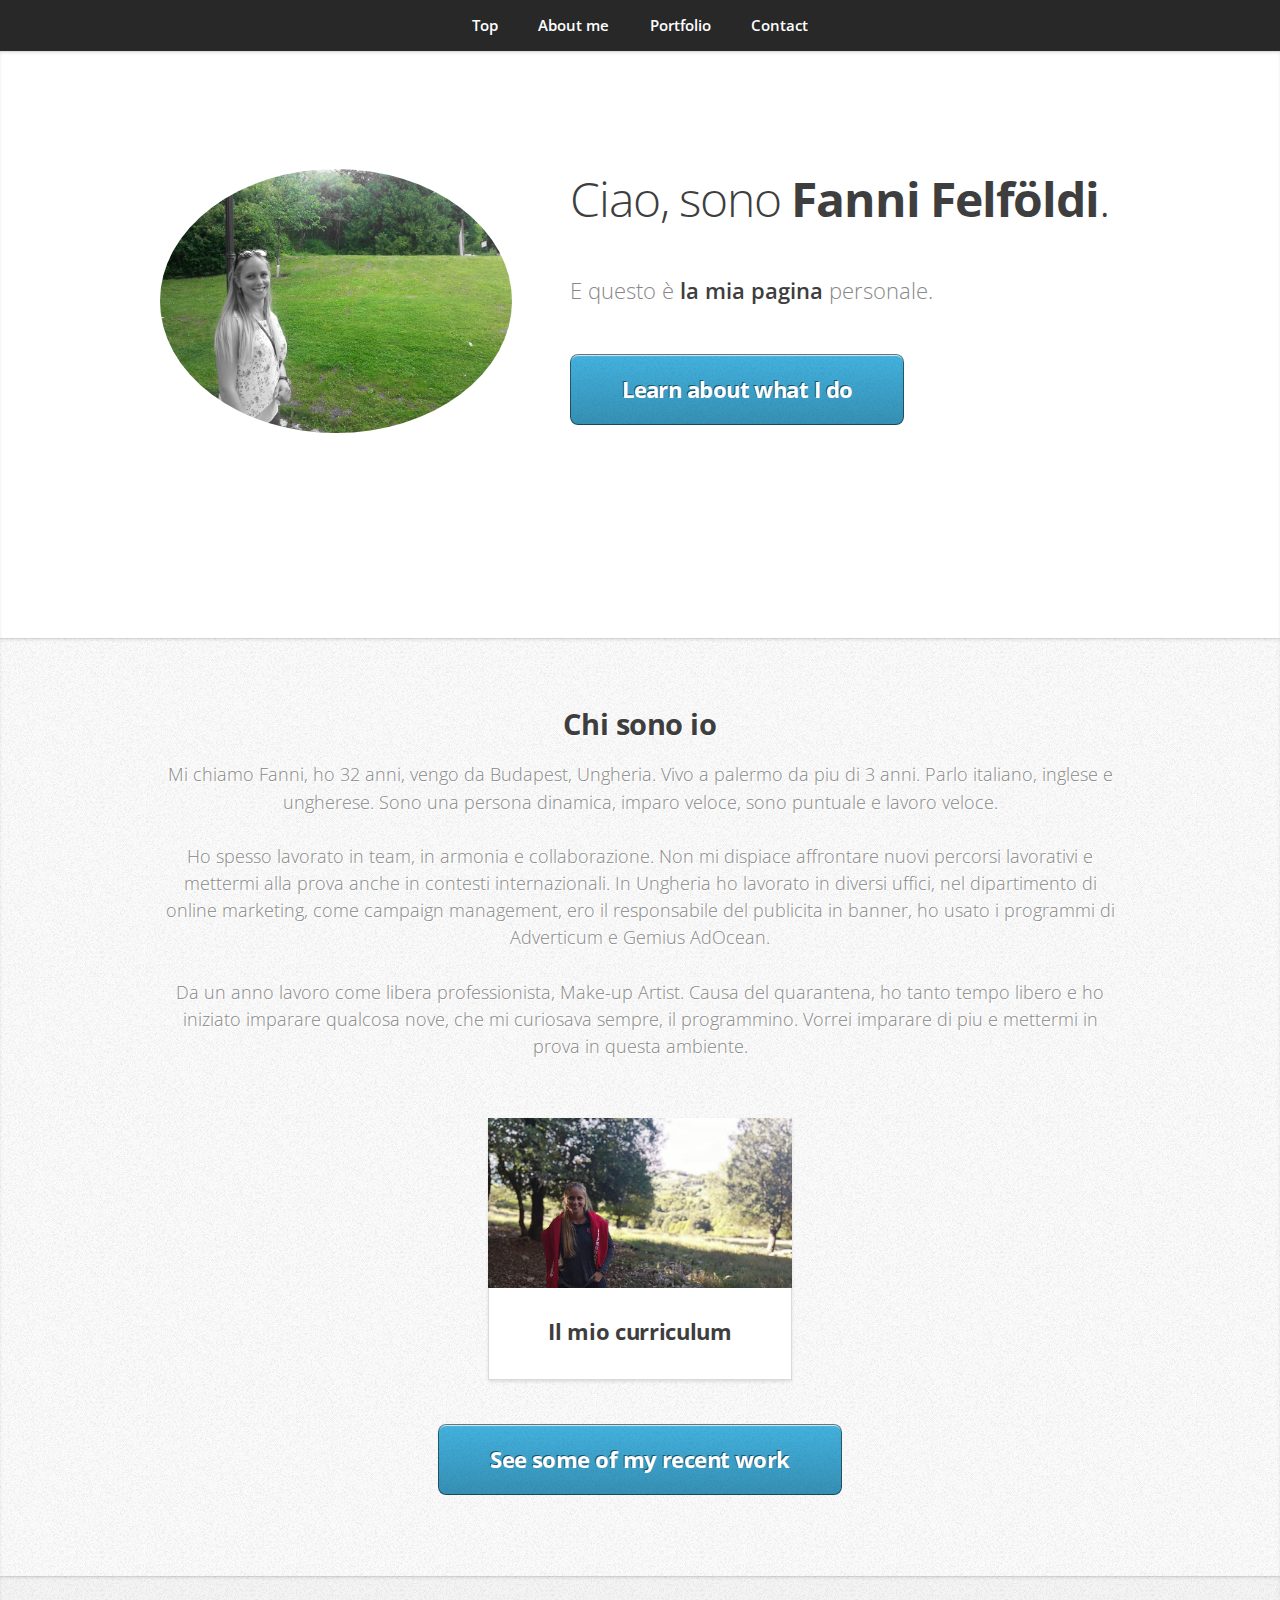
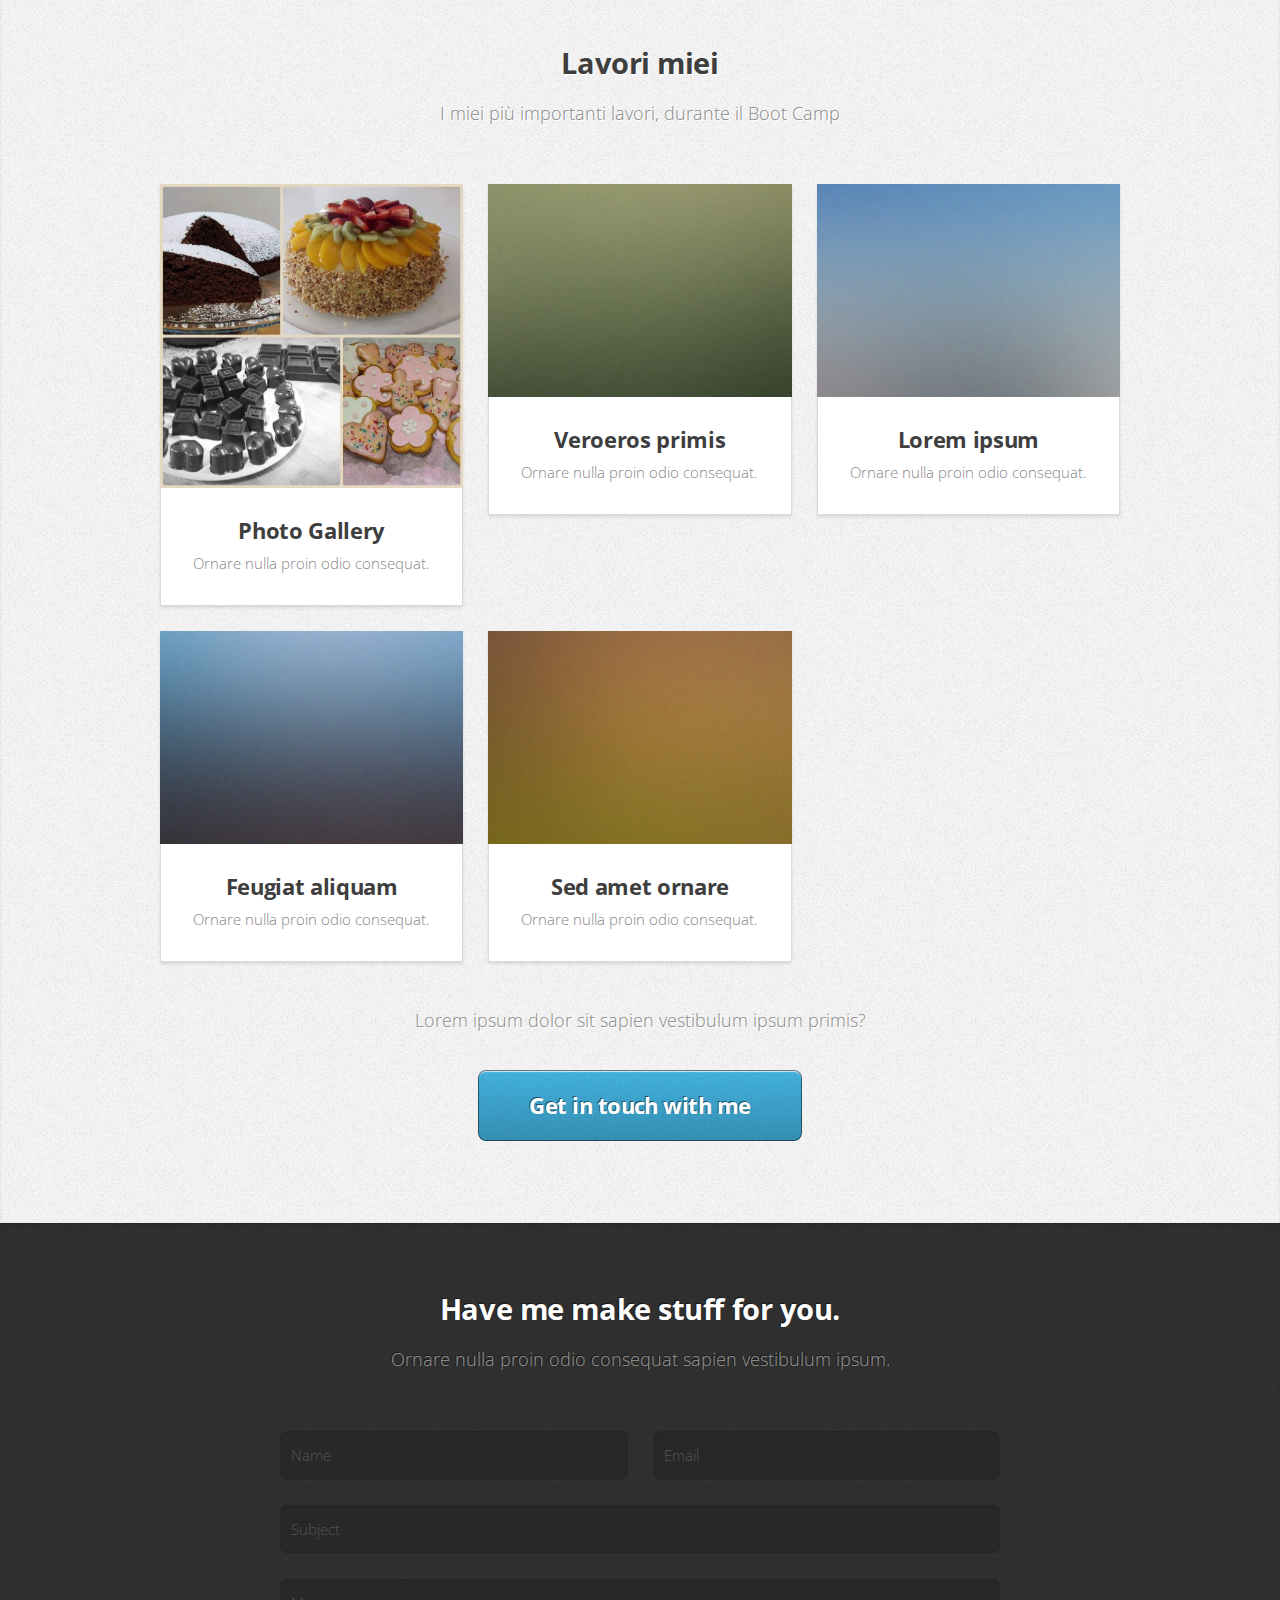
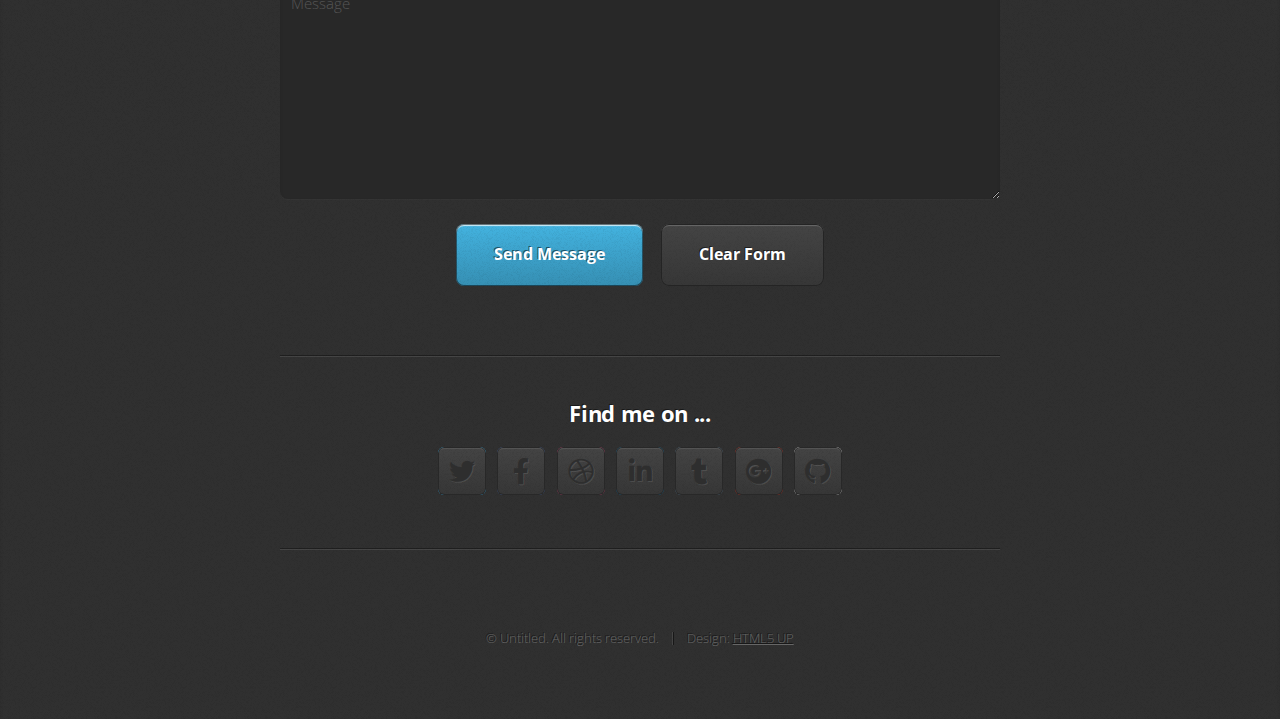
<file: index.html>
<!DOCTYPE HTML>
<!--
	Miniport by HTML5 UP
	html5up.net | @ajlkn
	Free for personal and commercial use under the CCA 3.0 license (html5up.net/license)
-->
<html>
	<head>
		<title>Fanni Felfoldi</title>
		<meta charset="utf-8" />
		<meta name="viewport" content="width=device-width, initial-scale=1, user-scalable=no" />
		<link rel="stylesheet" href="assets/css/main.css" />
	</head>
	<body class="is-preload">

		<!-- Nav -->
			<nav id="nav">
				<ul class="container">
					<li><a href="#top">Top</a></li>
					<li><a href="#work">About me</a></li>
					<li><a href="#portfolio">Portfolio</a></li>
					<li><a href="#contact">Contact</a></li>
				</ul>
			</nav>

		<!-- Home -->
			<article id="top" class="wrapper style1">
				<div class="container">
					<div class="row">
						<div class="col-4 col-5-large col-12-medium">
							<span class="image fit"><img src="images/me.jpg" alt="" /></span>
						</div>
						<div class="col-8 col-7-large col-12-medium">
							<header>
								<h1>Ciao, sono <strong>Fanni Felföldi</strong>.</h1>
							</header>
							<p>E questo è   <strong>la mia pagina</strong> personale.</p>
							<a href="#work" class="button large scrolly">Learn about what I do</a>
						</div>
					</div>
				</div>
			</article>

		<!-- Work -->
			<article id="work" class="wrapper style2">
				<div class="container">
					<header>
						<h2>Chi sono io</h2>
						<p>Mi chiamo Fanni, ho 32 anni, vengo da Budapest, Ungheria. Vivo a palermo da piu di 3 anni. Parlo italiano, inglese e ungherese.
							Sono una persona dinamica, imparo veloce, sono puntuale e lavoro veloce.
							
						</p>
						<br>
						<p>Ho spesso lavorato in team, in armonia e collaborazione. Non mi dispiace affrontare nuovi percorsi lavorativi e mettermi alla prova anche in contesti internazionali. 
							In Ungheria ho lavorato in diversi uffici, nel dipartimento di online marketing, come campaign management, ero il responsabile del publicita in banner, ho usato i programmi di Adverticum e Gemius AdOcean.
						</p>
						<br>
						<p>Da un anno lavoro come libera professionista, Make-up Artist. 
							Causa del quarantena, ho tanto tempo libero e ho iniziato imparare qualcosa nove, che mi curiosava sempre, il programmino. Vorrei imparare di piu e mettermi in prova in questa ambiente. 
						</p>
					</header>
					<div class="row aln-center">
						<div class="col-4 col-6-medium col-12-small">
							<article class="box style2">
								<a href="CV.html" class="image featured"><img src="images/profile.jpg" alt="" /></a>
								<h3><a href="CV.html">Il mio curriculum</a></h3>
							</article>
						</div>
						
					</div>
					<footer>
						
						<a href="#portfolio" class="button large scrolly">See some of my recent work</a>
					</footer>
				</div>
			</article>

		<!-- Portfolio -->
			<article id="portfolio" class="wrapper style3">
				<div class="container">
					<header>
						<h2>Lavori miei</h2>
						<p>I miei più importanti lavori, durante il Boot Camp</p>
					</header>
					<div class="row">
						<div class="col-4 col-6-medium col-12-small">
							<article class="box style2">
								<a href="gallery.html" class="image featured"><img src="images/photocollage.jpg" alt="" /></a>
								<h3><a href="gallery.html">Photo Gallery</a></h3>
								<p>Ornare nulla proin odio consequat.</p>
							</article>
						</div>
						<div class="col-4 col-6-medium col-12-small">
							<article class="box style2">
								<a href="#" class="image featured"><img src="images/pic02.jpg" alt="" /></a>
								<h3><a href="#">Veroeros primis</a></h3>
								<p>Ornare nulla proin odio consequat.</p>
							</article>
						</div>
						<div class="col-4 col-6-medium col-12-small">
							<article class="box style2">
								<a href="#" class="image featured"><img src="images/pic03.jpg" alt="" /></a>
								<h3><a href="#">Lorem ipsum</a></h3>
								<p>Ornare nulla proin odio consequat.</p>
							</article>
						</div>
						
						<div class="col-4 col-6-medium col-12-small">
							<article class="box style2">
								<a href="#" class="image featured"><img src="images/pic05.jpg" alt="" /></a>
								<h3><a href="#">Feugiat aliquam</a></h3>
								<p>Ornare nulla proin odio consequat.</p>
							</article>
						</div>
						<div class="col-4 col-6-medium col-12-small">
							<article class="box style2">
								<a href="#" class="image featured"><img src="images/pic06.jpg" alt="" /></a>
								<h3><a href="#">Sed amet ornare</a></h3>
								<p>Ornare nulla proin odio consequat.</p>
							</article>
						</div>
					</div>
					<footer>
						<p>Lorem ipsum dolor sit sapien vestibulum ipsum primis?</p>
						<a href="#contact" class="button large scrolly">Get in touch with me</a>
					</footer>
				</div>
			</article>

		<!-- Contact -->
			<article id="contact" class="wrapper style4">
				<div class="container medium">
					<header>
						<h2>Have me make stuff for you.</h2>
						<p>Ornare nulla proin odio consequat sapien vestibulum ipsum.</p>
					</header>
					<div class="row">
						<div class="col-12">
							<form method="post" action="#">
								<div class="row">
									<div class="col-6 col-12-small">
										<input type="text" name="name" id="name" placeholder="Name" />
									</div>
									<div class="col-6 col-12-small">
										<input type="text" name="email" id="email" placeholder="Email" />
									</div>
									<div class="col-12">
										<input type="text" name="subject" id="subject" placeholder="Subject" />
									</div>
									<div class="col-12">
										<textarea name="message" id="message" placeholder="Message"></textarea>
									</div>
									<div class="col-12">
										<ul class="actions">
											<li><input type="submit" value="Send Message" /></li>
											<li><input type="reset" value="Clear Form" class="alt" /></li>
										</ul>
									</div>
								</div>
							</form>
						</div>
						<div class="col-12">
							<hr />
							<h3>Find me on ...</h3>
							<ul class="social">
								<li><a href="#" class="icon brands fa-twitter"><span class="label">Twitter</span></a></li>
								<li><a href="#" class="icon brands fa-facebook-f"><span class="label">Facebook</span></a></li>
								<li><a href="#" class="icon brands fa-dribbble"><span class="label">Dribbble</span></a></li>
								<li><a href="#" class="icon brands fa-linkedin-in"><span class="label">LinkedIn</span></a></li>
								<li><a href="#" class="icon brands fa-tumblr"><span class="label">Tumblr</span></a></li>
								<li><a href="#" class="icon brands fa-google-plus"><span class="label">Google+</span></a></li>
								<li><a href="#" class="icon brands fa-github"><span class="label">Github</span></a></li>
								<!--
								<li><a href="#" class="icon solid fa-rss"><span>RSS</span></a></li>
								<li><a href="#" class="icon brands fa-instagram"><span>Instagram</span></a></li>
								<li><a href="#" class="icon brands fa-foursquare"><span>Foursquare</span></a></li>
								<li><a href="#" class="icon brands fa-skype"><span>Skype</span></a></li>
								<li><a href="#" class="icon brands fa-soundcloud"><span>Soundcloud</span></a></li>
								<li><a href="#" class="icon brands fa-youtube"><span>YouTube</span></a></li>
								<li><a href="#" class="icon brands fa-blogger"><span>Blogger</span></a></li>
								<li><a href="#" class="icon brands fa-flickr"><span>Flickr</span></a></li>
								<li><a href="#" class="icon brands fa-vimeo"><span>Vimeo</span></a></li>
								-->
							</ul>
							<hr />
						</div>
					</div>
					<footer>
						<ul id="copyright">
							<li>&copy; Untitled. All rights reserved.</li><li>Design: <a href="http://html5up.net">HTML5 UP</a></li>
						</ul>
					</footer>
				</div>
			</article>

		<!-- Scripts -->
			<script src="assets/js/jquery.min.js"></script>
			<script src="assets/js/jquery.scrolly.min.js"></script>
			<script src="assets/js/browser.min.js"></script>
			<script src="assets/js/breakpoints.min.js"></script>
			<script src="assets/js/util.js"></script>
			<script src="assets/js/main.js"></script>

	</body>
</html>
</file>
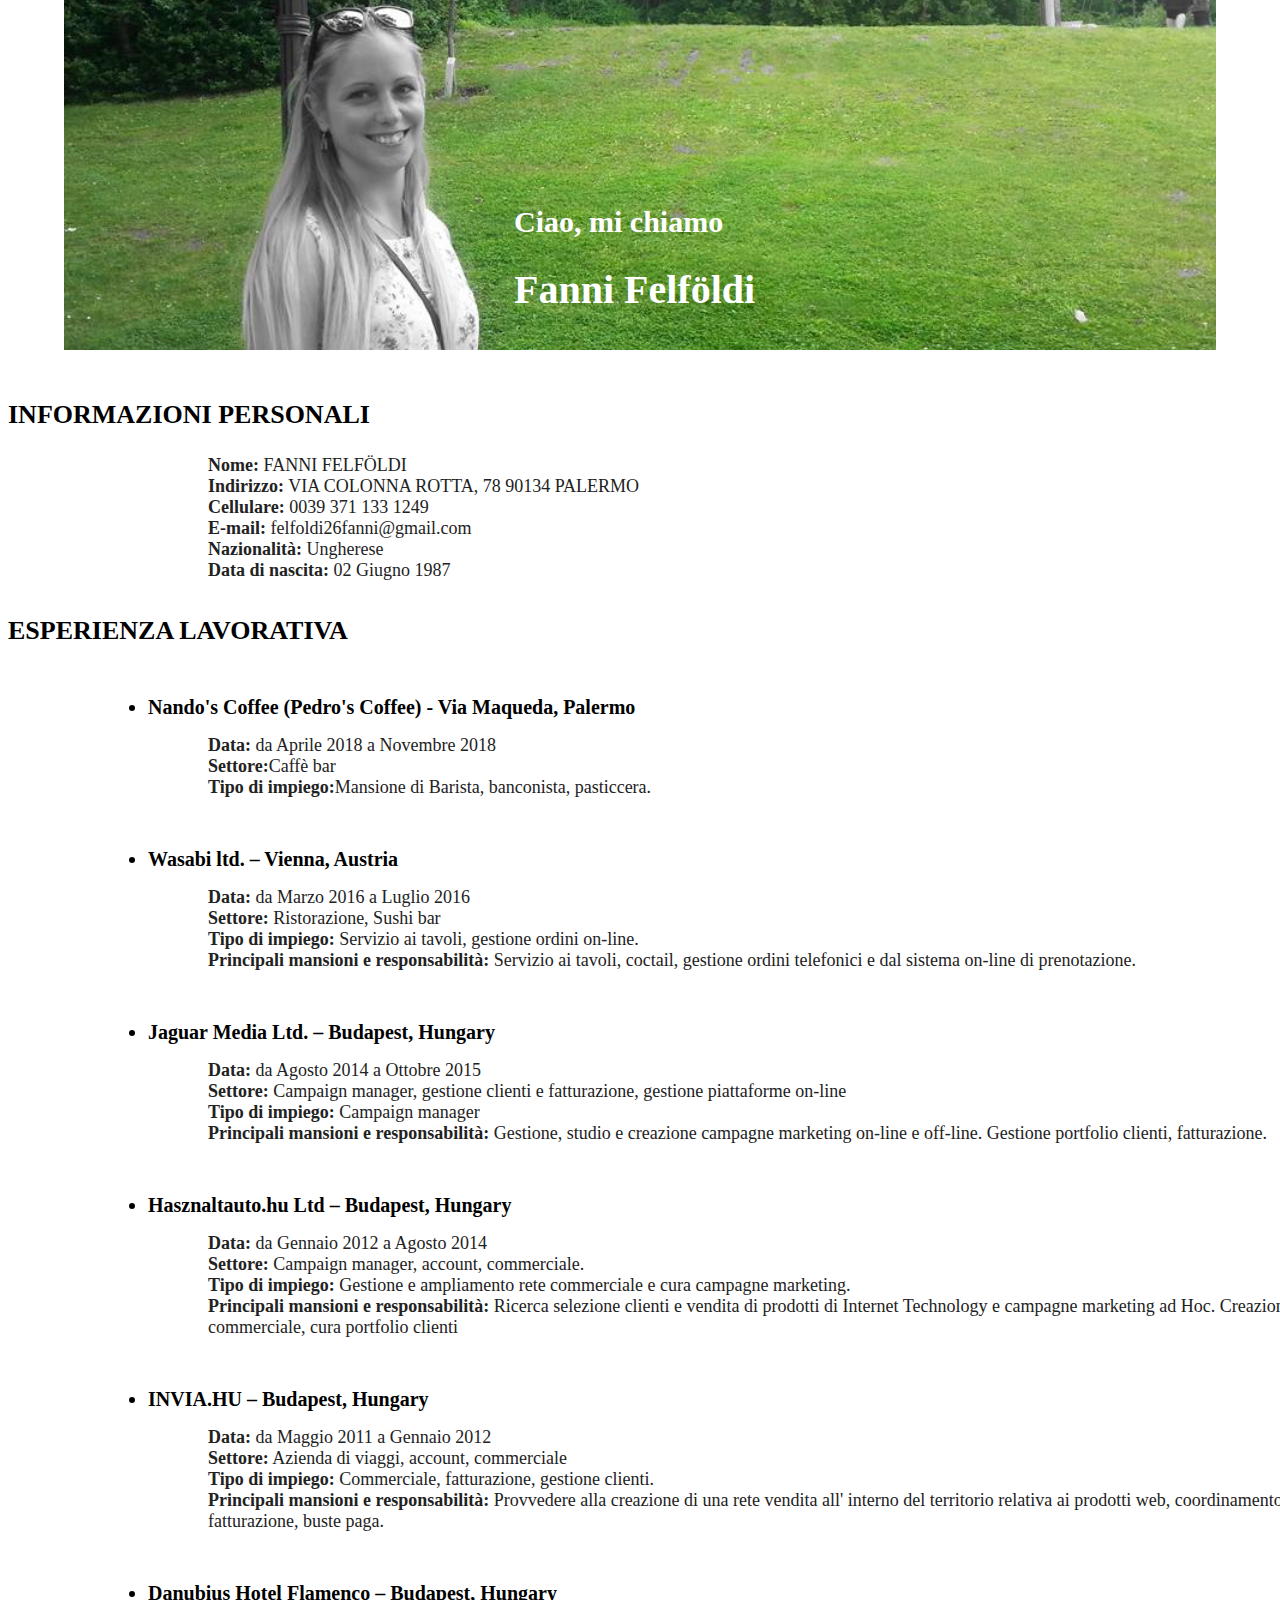
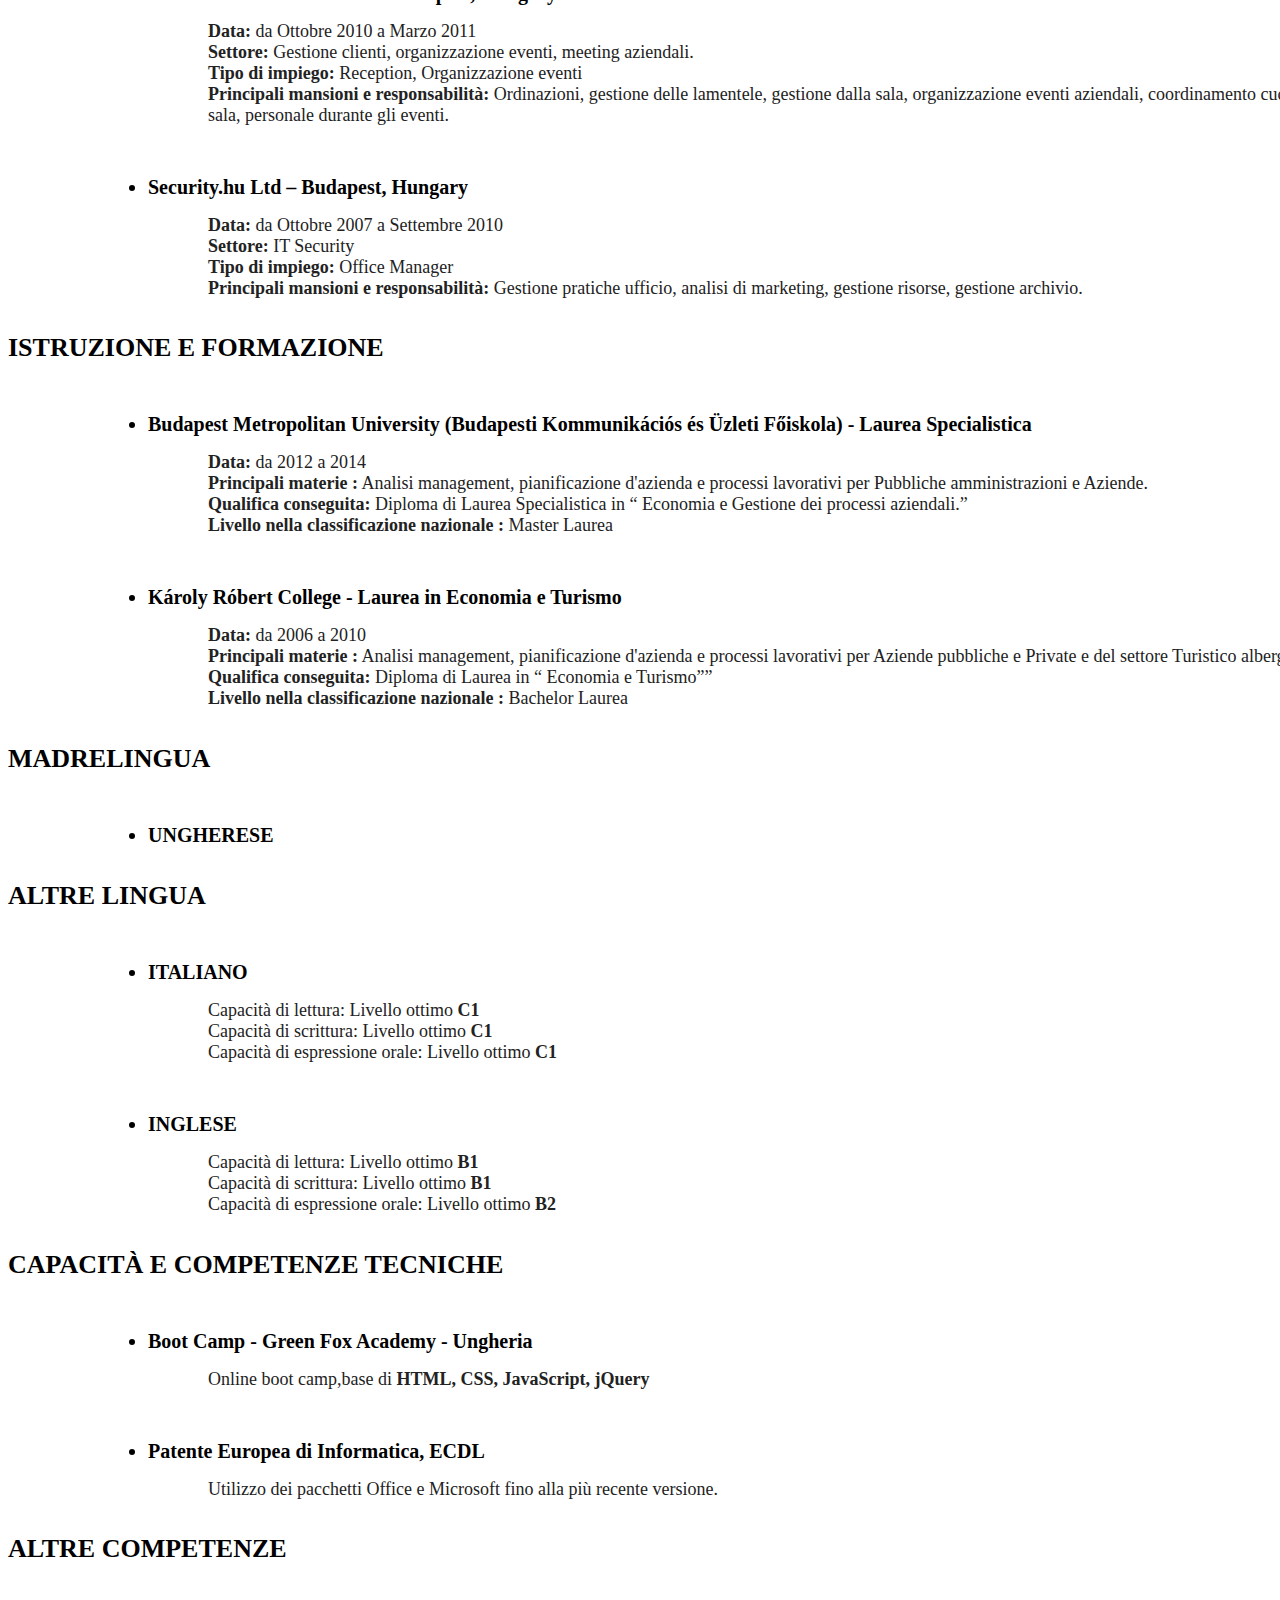
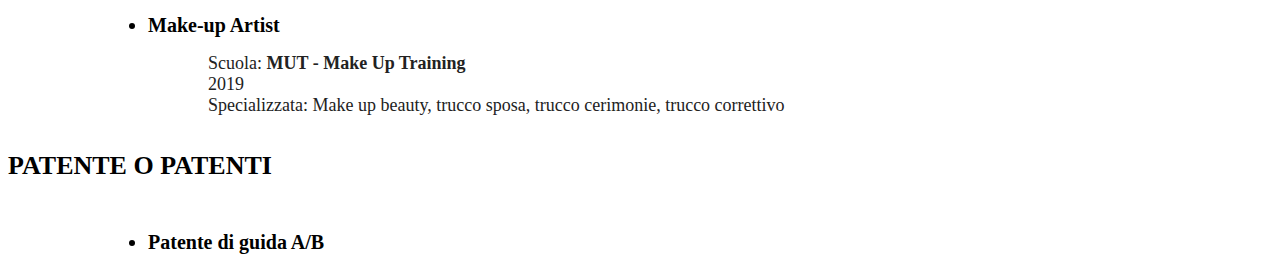
<file: CV.html>
<!DOCTYPE html>
<html lang="en">
<head>
    <meta charset="UTF-8">
    <meta name="viewport" content="width=device-width, initial-scale=1.0">
    <title>CV Fanni Felfoldi</title>
    <link rel="stylesheet" href="styleCV.css">
</head>
<body>
    <body>
        <header >
          
            <h2> Ciao, mi chiamo </h2>
            <h1>Fanni Felföldi</h1>
          
       </header>

        <main>
            <h3><b>INFORMAZIONI PERSONALI</b> </h3>
                <p><b>Nome:</b> FANNI  FELFÖLDI</p>
                <p><b>Indirizzo:</b> VIA COLONNA ROTTA, 78       90134 PALERMO</p>
                <p><b>Cellulare:</b> 0039 371 133 1249</p>
                <p><b>E-mail:</b> felfoldi26fanni@gmail.com</p>
                <p><b>Nazionalità:</b> Ungherese</p>
                <p><b>Data di nascita:</b> 02 Giugno 1987</p>
            
        <h4><b>ESPERIENZA LAVORATIVA</b></h4>
            <ul>
                <li> <b>Nando's Coffee (Pedro's Coffee)  - Via Maqueda, Palermo </b></li>
            </ul>
            <p><b>Data:</b> da Aprile 2018 a Novembre 2018 </p>
            <p><b>Settore:</b>Caffè bar </p>
            <p><b>Tipo di impiego:</b>Mansione di Barista, banconista, pasticcera. </p>
            
            <ul>
                <li> <b>Wasabi ltd. – Vienna, Austria </b></li>
            </ul>
            <p><b>Data:</b> da Marzo 2016 a Luglio 2016 </p>
            <p><b>Settore:</b> Ristorazione, Sushi bar</p>
            <p><b>Tipo di impiego:</b> Servizio ai tavoli, gestione ordini on-line.</p>
            <p><b>Principali mansioni e responsabilità:</b> Servizio ai tavoli, coctail, gestione ordini telefonici e dal sistema on-line di prenotazione.</p>
    
            <ul>
                <li> <b>Jaguar Media Ltd. – Budapest, Hungary </b></li>
            </ul>
            <p><b>Data:</b> da Agosto 2014 a Ottobre 2015</p>
            <p><b>Settore:</b> Campaign manager, gestione clienti e fatturazione, gestione piattaforme on-line</p>
            <p><b>Tipo di impiego:</b> Campaign manager</p>
            <p><b>Principali mansioni e responsabilità:</b> Gestione, studio e creazione campagne marketing on-line e off-line. Gestione portfolio clienti, fatturazione.</p>
    
            <ul>
                <li> <b>Hasznaltauto.hu Ltd – Budapest, Hungary </b></li>
            </ul>
            <p><b>Data:</b> da Gennaio 2012 a Agosto 2014</p>
            <p><b>Settore:</b> Campaign manager, account, commerciale.</p>
            <p><b>Tipo di impiego:</b> Gestione e ampliamento rete commerciale e cura campagne marketing.</p>
            <p><b>Principali mansioni e responsabilità:</b> Ricerca selezione clienti e vendita di prodotti di Internet Technology e campagne marketing ad Hoc. Creazione rete  commerciale, cura portfolio clienti </p>

            <ul>
                <li> <b>INVIA.HU – Budapest, Hungary  </b></li>
            </ul>
            <p><b>Data:</b> da Maggio 2011 a Gennaio 2012</p>
            <p><b>Settore:</b> Azienda di viaggi, account, commerciale</p>
            <p><b>Tipo di impiego:</b> Commerciale, fatturazione, gestione clienti.</p>
            <p><b>Principali mansioni e responsabilità:</b> Provvedere alla creazione di una rete vendita all' interno del territorio relativa ai prodotti web, coordinamento agenti fatturazione, buste paga.</p>
        
            <ul>
                <li> <b>Danubius Hotel Flamenco – Budapest, Hungary  </b></li>
            </ul>
            <p><b>Data:</b> da Ottobre 2010 a Marzo 2011</p>
            <p><b>Settore:</b> Gestione clienti, organizzazione eventi, meeting aziendali. </p>
            <p><b>Tipo di impiego:</b> Reception, Organizzazione eventi</p>
            <p><b>Principali mansioni e responsabilità:</b> Ordinazioni, gestione delle lamentele, gestione dalla sala, organizzazione eventi aziendali, coordinamento cucina, sala, personale  durante gli eventi.</p>
        
            <ul>
                <li> <b>Security.hu Ltd – Budapest, Hungary</b></li>
            </ul>
            <p><b>Data:</b> da Ottobre 2007 a Settembre 2010</p>
            <p><b>Settore:</b> IT Security </p>
            <p><b>Tipo di impiego:</b> Office Manager</p>
            <p><b>Principali mansioni e responsabilità:</b> Gestione pratiche ufficio, analisi di marketing, gestione risorse, gestione archivio.</p>
            
        <h4><b>ISTRUZIONE E FORMAZIONE</b></h4>
            <ul>
                <li> <b>Budapest Metropolitan University (Budapesti Kommunikációs és Üzleti Főiskola)  - Laurea Specialistica</b></li>
            </ul>
            <p><b>Data:</b> da 2012 a 2014</p>
            <p><b>Principali materie :</b> Analisi management, pianificazione d'azienda e processi lavorativi per Pubbliche amministrazioni e Aziende. </p>
            <p><b>Qualifica conseguita:</b> Diploma di Laurea Specialistica in “ Economia e Gestione dei processi aziendali.”</p>
            <p><b>Livello nella classificazione nazionale :</b> Master Laurea</p>
       
            <ul>
                <li> <b>Károly Róbert College - Laurea in Economia e Turismo</b></li>
            </ul>
            <p><b>Data:</b> da 2006 a 2010</p>
            <p><b>Principali materie :</b> Analisi management, pianificazione d'azienda e processi  lavorativi per  Aziende pubbliche e Private e del settore Turistico alberghiero</p>
            <p><b>Qualifica conseguita:</b> Diploma di Laurea in “ Economia  e Turismo”” </p>
            <p><b>Livello nella classificazione nazionale :</b> Bachelor Laurea</p>
       
        <h4><b>MADRELINGUA</b></h4>
            <ul>
                <li> <b>UNGHERESE</b></li>
            </ul>
        <h4><b>ALTRE LINGUA</b></h4>
            <ul>
                <li> <b>ITALIANO </b></li>
            </ul>   
            <p>Capacità di lettura: Livello ottimo <b>C1</b></p>
            <p>Capacità di scrittura: Livello ottimo <b>C1</b></p>
            <p>Capacità di espressione orale: Livello ottimo <b>C1</b></p>

            <ul>
                <li> <b>INGLESE </b></li>
            </ul>   
            <p>Capacità di lettura: Livello ottimo <b>B1</b></p>
            <p>Capacità di scrittura: Livello ottimo <b>B1</b></p>
            <p>Capacità di espressione orale: Livello ottimo <b>B2</b></p>
             
        <h4><b>CAPACITÀ E COMPETENZE TECNICHE </b></h4>
        <ul>
            <li> <b>Boot Camp - Green Fox Academy - Ungheria</b></li>
        </ul>
            <p>Online boot camp,base di <b>HTML, CSS, JavaScript, jQuery</b></p>
        <ul>
            <li> <b>Patente Europea di Informatica, ECDL</b></li>
        </ul>
            <p>Utilizzo dei pacchetti Office e Microsoft fino alla più recente versione.</p>

        <h4><b>ALTRE COMPETENZE </b></h4>
            <ul>
                <li> <b>Make-up Artist</b></li>
            </ul>
                <p>Scuola: <b>MUT - Make Up Training</b></p>
                <p>2019</p>
                <p>Specializzata: Make up beauty, trucco sposa, trucco cerimonie, trucco correttivo</b></p>
        <h4><b>PATENTE O PATENTI </b></h4>
                <ul>
                    <li> <b>Patente di guida A/B</b></li>
                </ul>        
        </main>
      </body>
</body>
</html>
</file>
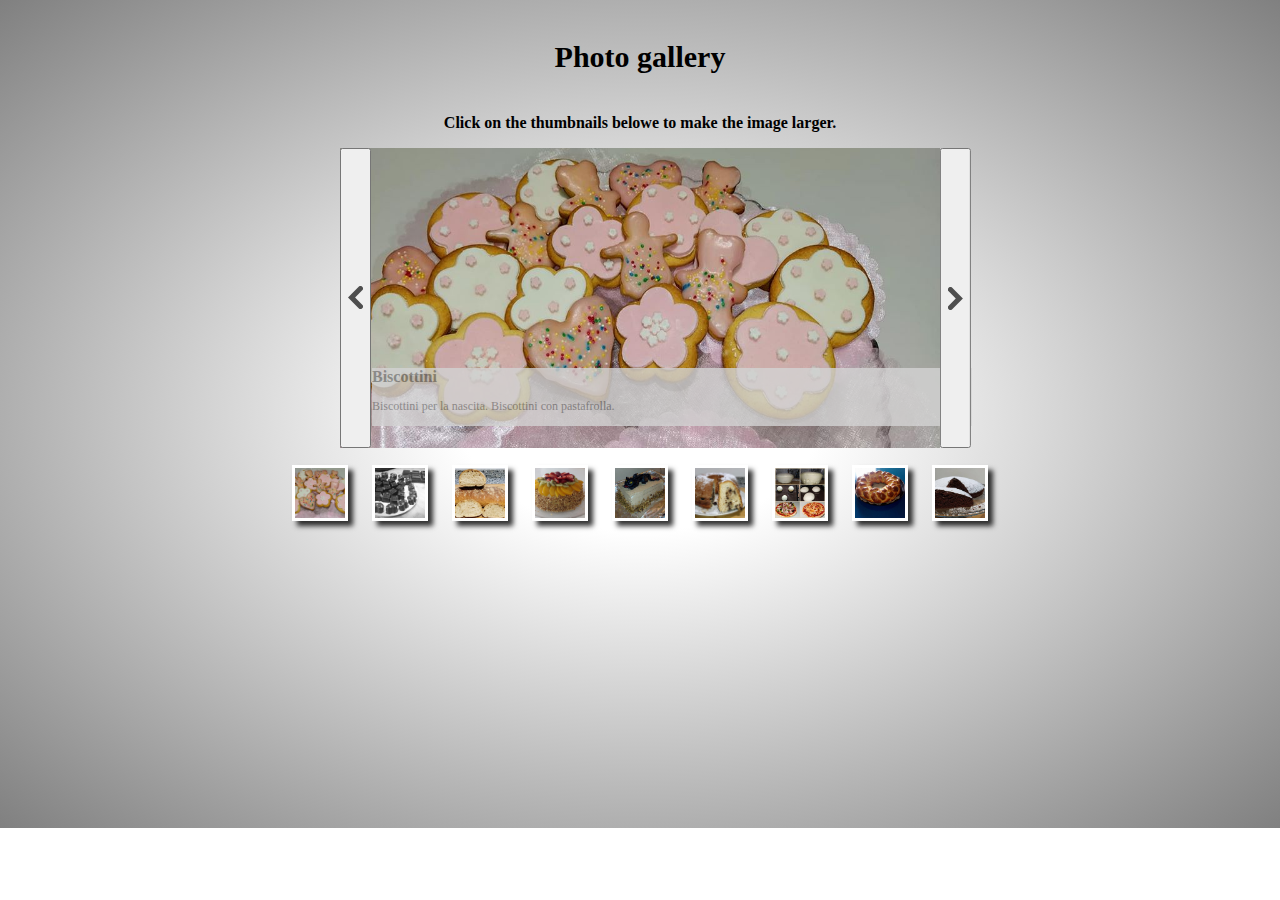
<file: gallery.html>
<!DOCTYPE html>
<html lang="en">
<head>
    <meta charset="UTF-8">
    <meta name="viewport" content="width=device-width, initial-scale=1.0">
    <title>Photo Gallery</title>
    <link rel="stylesheet" href="styleGallery.css">
</head>
<body>
    <div class="gallery" align="center">
        
            <h1>Photo gallery</h1>
        
       
            <h3>Click on the thumbnails belowe to  make the image larger.</h3>
        
        <div id="slider">
        <div id="box" class="viewer" align="center">
            <button id="left"><img src="/images/arrow.svg" alt="arrow"></button>

            <img id="photo" src="/images/biscottini.jpg" alt="Biscuits">
                <div class="grayContainer">
                    <h2 id="photo-title"></h2>
                    <p id="photo-description"></p>
                </div> 
            <button id="right"><img src="/images/arrow.svg" alt="arrow"></button>
        </div>
    </div>

    <div class="photoScroll" id="photoScroll">
    </div>
     
    
    </div>

<script src="https://ajax.googleapis.com/ajax/libs/jquery/3.4.1/jquery.min.js"></script>
<script src="scriptsGallery.js"></script>
</body>
</html>
</file>
<file: styleCV.css>
header {
    color: white;
    font-family: 'Josefin Sans';
    width: 90%;
    height:350px; 
    text-align: center;
   background-image: url("images/me.jpg");
    background-position: center;
    background-size: cover;
    position: absolute;
    top: 0px;
    left:5%;
    margin-top: 0px;
  }
  h2 {
    position: relative;
    top:180px;
    left: 450px;
    font-size: 30px;
    text-align: left;
  }
  h1 {
    position: relative;
    top:180px;
    left: 450px;
    font-size: 40px;
    text-align: left;
  }
  div {
    width:55%;
    margin:auto;
  }
 
  h3 {
    margin-top:400px;
    text-transform: uppercase;
    font-size:26px;
    margin-bottom:25px;
    
  }
  p {
    font-family: 'Josefin Sans';
    color: #222222;
    width:90%;
    margin-left: 200px;
    font-size: 18px;
    margin-bottom: 0px;
    margin-top: 0px;
  }
 h4 {
    margint-top:70px;
    margin-bottom:20px;
    font-size:26px;
  }
  li {
    margin-left:100px;
    font-size: 20px;
  }
  ul {
      margin-top: 50px;
  }
</file>
<file: styleGallery.css>
body {
    background-image: radial-gradient(white 20%, grey);
    background-repeat: no-repeat;
    text-align: center;
    font-size: 22px;
    text-align: center;
    height: 800px;
}


h1 {
    font-size: 30px;
    padding: 20px;
    width: 60%; 
}
h3 {
    font-size: 16px;
}

.viewer {
    text-align: center;
    width: 600px;
    height:300px;
    background-color: white;
    flex-direction: row;
    cursor: pointer;
    position: relative;
}
#left {
    position: absolute;

}
#photo {
    height: 300px;
    width:100%;
    margin-left: 0px;
    margin-right: 0px;
    
}
#right {
    transform: rotate(0.5turn);
    margin-left: 0px;
    position: absolute;
}

button {
    font-size: 6px;
    height: 300px;
    margin-right: 0px;
    margin-left: 0px;
    cursor: pointer;
}
.grayContainer {
    position: absolute;
    top: 220px;
    left:32px;
    background-color: lightgray;
    opacity: 0.8; 
    width:100%
}
h2 {
    font-size: 16px;
    color: grey;
    text-align: left;
    margin-top: 0;
}
p {
    font-size: 12px;
    color: grey;
    text-align: left;
    margin-top: 0;
}

.photoScroll {
    
    padding: 5px 40px;
    display: flex;
    flex-direction: row;
    justify-content: center;
    align-items: center;
    flex-wrap: wrap;
    position: relative;
    height: 80px;
}

.imageHolder {
    /* background-color: sandybrown; */
    display: inline-block;
    /* margin: 0px 50px 0px 50px; */
    margin: 0px 5px;
    width: 70px;
    height: 70px;
    display: flex;
    justify-content: center;
    align-items: center;
}

.small1 {
    border: solid 3px rgba(255, 255, 255, 1);
    box-shadow: 5px 5px 5px rgba(0, 0, 0, 0.8);
    margin: 0px;
    width: 50px;
    height: 50px;
    object-fit: cover;
}

.imageHolder:hover .small1 {
    cursor: pointer;
    width: 60px;
    height: 60px;
}

.textOver {
    font-size: 0.9rem;
    visibility: hidden;
    width: 120px;
    background-color: black;
    color: #fff;
    text-align: center;
    border-radius: 6px;
    padding: 5px 8px;
    position: absolute;
    bottom: 85px;
}

.imageHolder:hover .textOver {
    visibility: visible;
}

.textOver:after {
    position: absolute;
    bottom: 0;
    left: 50%;
    width: 0;
    height: 0;
    border: 0.5rem solid transparent;
    border-top-color: #000000;
    border-bottom: 0;
    margin-left: -0.5rem;
    margin-bottom: -0.3rem;
}

.smallDescription {
    visibility: hidden;
    margin: 0;
    padding: 0;
    width: 0;
    height: 0;
}
</file>
<file: assets/css/main.css>
@import url("https://fonts.googleapis.com/css?family=Open+Sans:300,300italic,600,600italic,700");
@import url("fontawesome-all.min.css");

/*
	Miniport by HTML5 UP
	html5up.net | @ajlkn
	Free for personal and commercial use under the CCA 3.0 license (html5up.net/license)
*/

html, body, div, span, applet, object,
iframe, h1, h2, h3, h4, h5, h6, p, blockquote,
pre, a, abbr, acronym, address, big, cite,
code, del, dfn, em, img, ins, kbd, q, s, samp,
small, strike, strong, sub, sup, tt, var, b,
u, i, center, dl, dt, dd, ol, ul, li, fieldset,
form, label, legend, table, caption, tbody,
tfoot, thead, tr, th, td, article, aside,
canvas, details, embed, figure, figcaption,
footer, header, hgroup, menu, nav, output, ruby,
section, summary, time, mark, audio, video {
	margin: 0;
	padding: 0;
	border: 0;
	font-size: 100%;
	font: inherit;
	vertical-align: baseline;}

article, aside, details, figcaption, figure,
footer, header, hgroup, menu, nav, section {
	display: block;}

body {
	line-height: 1;
}

ol, ul {
	list-style: none;
}

blockquote, q {
	quotes: none;
}

	blockquote:before, blockquote:after, q:before, q:after {
		content: '';
		content: none;
	}

table {
	border-collapse: collapse;
	border-spacing: 0;
}

body {
	-webkit-text-size-adjust: none;
}

mark {
	background-color: transparent;
	color: inherit;
}

input::-moz-focus-inner {
	border: 0;
	padding: 0;
}

input, select, textarea {
	-moz-appearance: none;
	-webkit-appearance: none;
	-ms-appearance: none;
	appearance: none;
}

/* Basic */

	html {
		box-sizing: border-box;
	}

	*, *:before, *:after {
		box-sizing: inherit;
	}

	body {
		padding-top: 3.5em;
	}

		body.is-preload *, body.is-preload *:before, body.is-preload *:after {
			-moz-animation: none !important;
			-webkit-animation: none !important;
			-ms-animation: none !important;
			animation: none !important;
			-moz-transition: none !important;
			-webkit-transition: none !important;
			-ms-transition: none !important;
			transition: none !important;
		}

	body, input, textarea, select {
		font-family: 'Open Sans', sans-serif;
		line-height: 1.85em;
		color: #888;
		font-weight: 300;
		font-size: 13pt;
	}

	a {
		-moz-transition: color .2s ease-in-out;
		-webkit-transition: color .2s ease-in-out;
		-ms-transition: color .2s ease-in-out;
		transition: color .2s ease-in-out;
		color: #43B3E0;
		text-decoration: underline;
	}

		a:hover {
			color: #43bff0 !important;
		}

		a img {
			border: 0;
		}

	b, strong {
		font-weight: 600;
		color: #3e3e3e;
	}

	i, em {
		font-style: italic;
	}

	sub {
		position: relative;
		top: 0.5em;
		font-size: 0.8em;
	}

	sup {
		position: relative;
		top: -0.5em;
		font-size: 0.8em;
	}

	blockquote {
		border-left: solid 0.75em #eee;
		padding: 1em 0 1em 1.5em;
		font-style: italic;
	}

	h1, h2, h3, h4, h5, h6 {
		color: #3e3e3e;
		margin: 0 0 0.75em 0;
	}

	h1 a, h2 a, h3 a, h4 a, h5 a, h6 a {
		text-decoration: none;
		color: inherit;
	}

	h2, h3, h4, h5, h6 {
		font-weight: 700;
	}

	h1 {
		font-size: 3.25em;
		letter-spacing: -0.025em;
		font-weight: 300;
	}

		h1 strong {
			font-weight: 700;
		}

	h2 {
		font-size: 2em;
		letter-spacing: -0.015em;
	}

	h3 {
		font-size: 1.5em;
		letter-spacing: -0.015em;
	}

	em, i {
		font-style: italic;
	}

	br.clear {
		clear: both;
	}

	hr {
		border: 0;
		border-top: solid 1px #444;
		border-top-color: rgba(0, 0, 0, 0.35);
		box-shadow: 0px 1px 0px 0px rgba(255, 255, 255, 0.1);
		height: 1px;
		margin: 3em 0;
	}

	p, ul, ol, dl, table {
		margin-bottom: 2em;
	}

	header {
		margin: 0 0 3em 0;
	}

		header > p {
			font-size: 1.25em;
			margin: 0;
		}

	footer {
		margin: 3em 0 0 0;
	}

		footer > p {
			font-size: 1.25em;
		}

/* Container */

	.container {
		margin: 0 auto;
		max-width: calc(100% - 50px);
		width: 1200px;
	}

		.container.medium {
			width: 900px;
		}

		@media screen and (max-width: 1680px) {

			.container {
				width: 1200px;
			}

				.container.medium {
					width: 900px;
				}

		}

		@media screen and (max-width: 1280px) {

			.container {
				width: 960px;
			}

				.container.medium {
					width: 720px;
				}

		}

		@media screen and (max-width: 980px) {

			.container {
				width: 100%;
			}

				.container.medium {
					width: 75%;
				}

		}

		@media screen and (max-width: 736px) {

			.container {
				width: 100%;
				max-width: calc(100% - 30px);
			}

				.container.medium {
					width: 100%;
				}

		}

/* Row */

	.row {
		display: flex;
		flex-wrap: wrap;
		box-sizing: border-box;
		align-items: stretch;
	}

		.row > * {
			box-sizing: border-box;
		}

		.row.gtr-uniform > * > :last-child {
			margin-bottom: 0;
		}

		.row.aln-left {
			justify-content: flex-start;
		}

		.row.aln-center {
			justify-content: center;
		}

		.row.aln-right {
			justify-content: flex-end;
		}

		.row.aln-top {
			align-items: flex-start;
		}

		.row.aln-middle {
			align-items: center;
		}

		.row.aln-bottom {
			align-items: flex-end;
		}

		.row > .imp {
			order: -1;
		}

		.row > .col-1 {
			width: 8.33333%;
		}

		.row > .off-1 {
			margin-left: 8.33333%;
		}

		.row > .col-2 {
			width: 16.66667%;
		}

		.row > .off-2 {
			margin-left: 16.66667%;
		}

		.row > .col-3 {
			width: 25%;
		}

		.row > .off-3 {
			margin-left: 25%;
		}

		.row > .col-4 {
			width: 33.33333%;
		}

		.row > .off-4 {
			margin-left: 33.33333%;
		}

		.row > .col-5 {
			width: 41.66667%;
		}

		.row > .off-5 {
			margin-left: 41.66667%;
		}

		.row > .col-6 {
			width: 50%;
		}

		.row > .off-6 {
			margin-left: 50%;
		}

		.row > .col-7 {
			width: 58.33333%;
		}

		.row > .off-7 {
			margin-left: 58.33333%;
		}

		.row > .col-8 {
			width: 66.66667%;
		}

		.row > .off-8 {
			margin-left: 66.66667%;
		}

		.row > .col-9 {
			width: 75%;
		}

		.row > .off-9 {
			margin-left: 75%;
		}

		.row > .col-10 {
			width: 83.33333%;
		}

		.row > .off-10 {
			margin-left: 83.33333%;
		}

		.row > .col-11 {
			width: 91.66667%;
		}

		.row > .off-11 {
			margin-left: 91.66667%;
		}

		.row > .col-12 {
			width: 100%;
		}

		.row > .off-12 {
			margin-left: 100%;
		}

		.row.gtr-0 {
			margin-top: 0px;
			margin-left: 0px;
		}

			.row.gtr-0 > * {
				padding: 0px 0 0 0px;
			}

			.row.gtr-0.gtr-uniform {
				margin-top: 0px;
			}

				.row.gtr-0.gtr-uniform > * {
					padding-top: 0px;
				}

		.row.gtr-25 {
			margin-top: -6.25px;
			margin-left: -6.25px;
		}

			.row.gtr-25 > * {
				padding: 6.25px 0 0 6.25px;
			}

			.row.gtr-25.gtr-uniform {
				margin-top: -6.25px;
			}

				.row.gtr-25.gtr-uniform > * {
					padding-top: 6.25px;
				}

		.row.gtr-50 {
			margin-top: -12.5px;
			margin-left: -12.5px;
		}

			.row.gtr-50 > * {
				padding: 12.5px 0 0 12.5px;
			}

			.row.gtr-50.gtr-uniform {
				margin-top: -12.5px;
			}

				.row.gtr-50.gtr-uniform > * {
					padding-top: 12.5px;
				}

		.row {
			margin-top: -25px;
			margin-left: -25px;
		}

			.row > * {
				padding: 25px 0 0 25px;
			}

			.row.gtr-uniform {
				margin-top: -25px;
			}

				.row.gtr-uniform > * {
					padding-top: 25px;
				}

		.row.gtr-150 {
			margin-top: -37.5px;
			margin-left: -37.5px;
		}

			.row.gtr-150 > * {
				padding: 37.5px 0 0 37.5px;
			}

			.row.gtr-150.gtr-uniform {
				margin-top: -37.5px;
			}

				.row.gtr-150.gtr-uniform > * {
					padding-top: 37.5px;
				}

		.row.gtr-200 {
			margin-top: -50px;
			margin-left: -50px;
		}

			.row.gtr-200 > * {
				padding: 50px 0 0 50px;
			}

			.row.gtr-200.gtr-uniform {
				margin-top: -50px;
			}

				.row.gtr-200.gtr-uniform > * {
					padding-top: 50px;
				}

		@media screen and (max-width: 1680px) {

			.row {
				display: flex;
				flex-wrap: wrap;
				box-sizing: border-box;
				align-items: stretch;
			}

				.row > * {
					box-sizing: border-box;
				}

				.row.gtr-uniform > * > :last-child {
					margin-bottom: 0;
				}

				.row.aln-left {
					justify-content: flex-start;
				}

				.row.aln-center {
					justify-content: center;
				}

				.row.aln-right {
					justify-content: flex-end;
				}

				.row.aln-top {
					align-items: flex-start;
				}

				.row.aln-middle {
					align-items: center;
				}

				.row.aln-bottom {
					align-items: flex-end;
				}

				.row > .imp-xlarge {
					order: -1;
				}

				.row > .col-1-xlarge {
					width: 8.33333%;
				}

				.row > .off-1-xlarge {
					margin-left: 8.33333%;
				}

				.row > .col-2-xlarge {
					width: 16.66667%;
				}

				.row > .off-2-xlarge {
					margin-left: 16.66667%;
				}

				.row > .col-3-xlarge {
					width: 25%;
				}

				.row > .off-3-xlarge {
					margin-left: 25%;
				}

				.row > .col-4-xlarge {
					width: 33.33333%;
				}

				.row > .off-4-xlarge {
					margin-left: 33.33333%;
				}

				.row > .col-5-xlarge {
					width: 41.66667%;
				}

				.row > .off-5-xlarge {
					margin-left: 41.66667%;
				}

				.row > .col-6-xlarge {
					width: 50%;
				}

				.row > .off-6-xlarge {
					margin-left: 50%;
				}

				.row > .col-7-xlarge {
					width: 58.33333%;
				}

				.row > .off-7-xlarge {
					margin-left: 58.33333%;
				}

				.row > .col-8-xlarge {
					width: 66.66667%;
				}

				.row > .off-8-xlarge {
					margin-left: 66.66667%;
				}

				.row > .col-9-xlarge {
					width: 75%;
				}

				.row > .off-9-xlarge {
					margin-left: 75%;
				}

				.row > .col-10-xlarge {
					width: 83.33333%;
				}

				.row > .off-10-xlarge {
					margin-left: 83.33333%;
				}

				.row > .col-11-xlarge {
					width: 91.66667%;
				}

				.row > .off-11-xlarge {
					margin-left: 91.66667%;
				}

				.row > .col-12-xlarge {
					width: 100%;
				}

				.row > .off-12-xlarge {
					margin-left: 100%;
				}

				.row.gtr-0 {
					margin-top: 0px;
					margin-left: 0px;
				}

					.row.gtr-0 > * {
						padding: 0px 0 0 0px;
					}

					.row.gtr-0.gtr-uniform {
						margin-top: 0px;
					}

						.row.gtr-0.gtr-uniform > * {
							padding-top: 0px;
						}

				.row.gtr-25 {
					margin-top: -6.25px;
					margin-left: -6.25px;
				}

					.row.gtr-25 > * {
						padding: 6.25px 0 0 6.25px;
					}

					.row.gtr-25.gtr-uniform {
						margin-top: -6.25px;
					}

						.row.gtr-25.gtr-uniform > * {
							padding-top: 6.25px;
						}

				.row.gtr-50 {
					margin-top: -12.5px;
					margin-left: -12.5px;
				}

					.row.gtr-50 > * {
						padding: 12.5px 0 0 12.5px;
					}

					.row.gtr-50.gtr-uniform {
						margin-top: -12.5px;
					}

						.row.gtr-50.gtr-uniform > * {
							padding-top: 12.5px;
						}

				.row {
					margin-top: -25px;
					margin-left: -25px;
				}

					.row > * {
						padding: 25px 0 0 25px;
					}

					.row.gtr-uniform {
						margin-top: -25px;
					}

						.row.gtr-uniform > * {
							padding-top: 25px;
						}

				.row.gtr-150 {
					margin-top: -37.5px;
					margin-left: -37.5px;
				}

					.row.gtr-150 > * {
						padding: 37.5px 0 0 37.5px;
					}

					.row.gtr-150.gtr-uniform {
						margin-top: -37.5px;
					}

						.row.gtr-150.gtr-uniform > * {
							padding-top: 37.5px;
						}

				.row.gtr-200 {
					margin-top: -50px;
					margin-left: -50px;
				}

					.row.gtr-200 > * {
						padding: 50px 0 0 50px;
					}

					.row.gtr-200.gtr-uniform {
						margin-top: -50px;
					}

						.row.gtr-200.gtr-uniform > * {
							padding-top: 50px;
						}

		}

		@media screen and (max-width: 1280px) {

			.row {
				display: flex;
				flex-wrap: wrap;
				box-sizing: border-box;
				align-items: stretch;
			}

				.row > * {
					box-sizing: border-box;
				}

				.row.gtr-uniform > * > :last-child {
					margin-bottom: 0;
				}

				.row.aln-left {
					justify-content: flex-start;
				}

				.row.aln-center {
					justify-content: center;
				}

				.row.aln-right {
					justify-content: flex-end;
				}

				.row.aln-top {
					align-items: flex-start;
				}

				.row.aln-middle {
					align-items: center;
				}

				.row.aln-bottom {
					align-items: flex-end;
				}

				.row > .imp-large {
					order: -1;
				}

				.row > .col-1-large {
					width: 8.33333%;
				}

				.row > .off-1-large {
					margin-left: 8.33333%;
				}

				.row > .col-2-large {
					width: 16.66667%;
				}

				.row > .off-2-large {
					margin-left: 16.66667%;
				}

				.row > .col-3-large {
					width: 25%;
				}

				.row > .off-3-large {
					margin-left: 25%;
				}

				.row > .col-4-large {
					width: 33.33333%;
				}

				.row > .off-4-large {
					margin-left: 33.33333%;
				}

				.row > .col-5-large {
					width: 41.66667%;
				}

				.row > .off-5-large {
					margin-left: 41.66667%;
				}

				.row > .col-6-large {
					width: 50%;
				}

				.row > .off-6-large {
					margin-left: 50%;
				}

				.row > .col-7-large {
					width: 58.33333%;
				}

				.row > .off-7-large {
					margin-left: 58.33333%;
				}

				.row > .col-8-large {
					width: 66.66667%;
				}

				.row > .off-8-large {
					margin-left: 66.66667%;
				}

				.row > .col-9-large {
					width: 75%;
				}

				.row > .off-9-large {
					margin-left: 75%;
				}

				.row > .col-10-large {
					width: 83.33333%;
				}

				.row > .off-10-large {
					margin-left: 83.33333%;
				}

				.row > .col-11-large {
					width: 91.66667%;
				}

				.row > .off-11-large {
					margin-left: 91.66667%;
				}

				.row > .col-12-large {
					width: 100%;
				}

				.row > .off-12-large {
					margin-left: 100%;
				}

				.row.gtr-0 {
					margin-top: 0px;
					margin-left: 0px;
				}

					.row.gtr-0 > * {
						padding: 0px 0 0 0px;
					}

					.row.gtr-0.gtr-uniform {
						margin-top: 0px;
					}

						.row.gtr-0.gtr-uniform > * {
							padding-top: 0px;
						}

				.row.gtr-25 {
					margin-top: -6.25px;
					margin-left: -6.25px;
				}

					.row.gtr-25 > * {
						padding: 6.25px 0 0 6.25px;
					}

					.row.gtr-25.gtr-uniform {
						margin-top: -6.25px;
					}

						.row.gtr-25.gtr-uniform > * {
							padding-top: 6.25px;
						}

				.row.gtr-50 {
					margin-top: -12.5px;
					margin-left: -12.5px;
				}

					.row.gtr-50 > * {
						padding: 12.5px 0 0 12.5px;
					}

					.row.gtr-50.gtr-uniform {
						margin-top: -12.5px;
					}

						.row.gtr-50.gtr-uniform > * {
							padding-top: 12.5px;
						}

				.row {
					margin-top: -25px;
					margin-left: -25px;
				}

					.row > * {
						padding: 25px 0 0 25px;
					}

					.row.gtr-uniform {
						margin-top: -25px;
					}

						.row.gtr-uniform > * {
							padding-top: 25px;
						}

				.row.gtr-150 {
					margin-top: -37.5px;
					margin-left: -37.5px;
				}

					.row.gtr-150 > * {
						padding: 37.5px 0 0 37.5px;
					}

					.row.gtr-150.gtr-uniform {
						margin-top: -37.5px;
					}

						.row.gtr-150.gtr-uniform > * {
							padding-top: 37.5px;
						}

				.row.gtr-200 {
					margin-top: -50px;
					margin-left: -50px;
				}

					.row.gtr-200 > * {
						padding: 50px 0 0 50px;
					}

					.row.gtr-200.gtr-uniform {
						margin-top: -50px;
					}

						.row.gtr-200.gtr-uniform > * {
							padding-top: 50px;
						}

		}

		@media screen and (max-width: 980px) {

			.row {
				display: flex;
				flex-wrap: wrap;
				box-sizing: border-box;
				align-items: stretch;
			}

				.row > * {
					box-sizing: border-box;
				}

				.row.gtr-uniform > * > :last-child {
					margin-bottom: 0;
				}

				.row.aln-left {
					justify-content: flex-start;
				}

				.row.aln-center {
					justify-content: center;
				}

				.row.aln-right {
					justify-content: flex-end;
				}

				.row.aln-top {
					align-items: flex-start;
				}

				.row.aln-middle {
					align-items: center;
				}

				.row.aln-bottom {
					align-items: flex-end;
				}

				.row > .imp-medium {
					order: -1;
				}

				.row > .col-1-medium {
					width: 8.33333%;
				}

				.row > .off-1-medium {
					margin-left: 8.33333%;
				}

				.row > .col-2-medium {
					width: 16.66667%;
				}

				.row > .off-2-medium {
					margin-left: 16.66667%;
				}

				.row > .col-3-medium {
					width: 25%;
				}

				.row > .off-3-medium {
					margin-left: 25%;
				}

				.row > .col-4-medium {
					width: 33.33333%;
				}

				.row > .off-4-medium {
					margin-left: 33.33333%;
				}

				.row > .col-5-medium {
					width: 41.66667%;
				}

				.row > .off-5-medium {
					margin-left: 41.66667%;
				}

				.row > .col-6-medium {
					width: 50%;
				}

				.row > .off-6-medium {
					margin-left: 50%;
				}

				.row > .col-7-medium {
					width: 58.33333%;
				}

				.row > .off-7-medium {
					margin-left: 58.33333%;
				}

				.row > .col-8-medium {
					width: 66.66667%;
				}

				.row > .off-8-medium {
					margin-left: 66.66667%;
				}

				.row > .col-9-medium {
					width: 75%;
				}

				.row > .off-9-medium {
					margin-left: 75%;
				}

				.row > .col-10-medium {
					width: 83.33333%;
				}

				.row > .off-10-medium {
					margin-left: 83.33333%;
				}

				.row > .col-11-medium {
					width: 91.66667%;
				}

				.row > .off-11-medium {
					margin-left: 91.66667%;
				}

				.row > .col-12-medium {
					width: 100%;
				}

				.row > .off-12-medium {
					margin-left: 100%;
				}

				.row.gtr-0 {
					margin-top: 0px;
					margin-left: 0px;
				}

					.row.gtr-0 > * {
						padding: 0px 0 0 0px;
					}

					.row.gtr-0.gtr-uniform {
						margin-top: 0px;
					}

						.row.gtr-0.gtr-uniform > * {
							padding-top: 0px;
						}

				.row.gtr-25 {
					margin-top: -6.25px;
					margin-left: -6.25px;
				}

					.row.gtr-25 > * {
						padding: 6.25px 0 0 6.25px;
					}

					.row.gtr-25.gtr-uniform {
						margin-top: -6.25px;
					}

						.row.gtr-25.gtr-uniform > * {
							padding-top: 6.25px;
						}

				.row.gtr-50 {
					margin-top: -12.5px;
					margin-left: -12.5px;
				}

					.row.gtr-50 > * {
						padding: 12.5px 0 0 12.5px;
					}

					.row.gtr-50.gtr-uniform {
						margin-top: -12.5px;
					}

						.row.gtr-50.gtr-uniform > * {
							padding-top: 12.5px;
						}

				.row {
					margin-top: -25px;
					margin-left: -25px;
				}

					.row > * {
						padding: 25px 0 0 25px;
					}

					.row.gtr-uniform {
						margin-top: -25px;
					}

						.row.gtr-uniform > * {
							padding-top: 25px;
						}

				.row.gtr-150 {
					margin-top: -37.5px;
					margin-left: -37.5px;
				}

					.row.gtr-150 > * {
						padding: 37.5px 0 0 37.5px;
					}

					.row.gtr-150.gtr-uniform {
						margin-top: -37.5px;
					}

						.row.gtr-150.gtr-uniform > * {
							padding-top: 37.5px;
						}

				.row.gtr-200 {
					margin-top: -50px;
					margin-left: -50px;
				}

					.row.gtr-200 > * {
						padding: 50px 0 0 50px;
					}

					.row.gtr-200.gtr-uniform {
						margin-top: -50px;
					}

						.row.gtr-200.gtr-uniform > * {
							padding-top: 50px;
						}

		}

		@media screen and (max-width: 736px) {

			.row {
				display: flex;
				flex-wrap: wrap;
				box-sizing: border-box;
				align-items: stretch;
			}

				.row > * {
					box-sizing: border-box;
				}

				.row.gtr-uniform > * > :last-child {
					margin-bottom: 0;
				}

				.row.aln-left {
					justify-content: flex-start;
				}

				.row.aln-center {
					justify-content: center;
				}

				.row.aln-right {
					justify-content: flex-end;
				}

				.row.aln-top {
					align-items: flex-start;
				}

				.row.aln-middle {
					align-items: center;
				}

				.row.aln-bottom {
					align-items: flex-end;
				}

				.row > .imp-small {
					order: -1;
				}

				.row > .col-1-small {
					width: 8.33333%;
				}

				.row > .off-1-small {
					margin-left: 8.33333%;
				}

				.row > .col-2-small {
					width: 16.66667%;
				}

				.row > .off-2-small {
					margin-left: 16.66667%;
				}

				.row > .col-3-small {
					width: 25%;
				}

				.row > .off-3-small {
					margin-left: 25%;
				}

				.row > .col-4-small {
					width: 33.33333%;
				}

				.row > .off-4-small {
					margin-left: 33.33333%;
				}

				.row > .col-5-small {
					width: 41.66667%;
				}

				.row > .off-5-small {
					margin-left: 41.66667%;
				}

				.row > .col-6-small {
					width: 50%;
				}

				.row > .off-6-small {
					margin-left: 50%;
				}

				.row > .col-7-small {
					width: 58.33333%;
				}

				.row > .off-7-small {
					margin-left: 58.33333%;
				}

				.row > .col-8-small {
					width: 66.66667%;
				}

				.row > .off-8-small {
					margin-left: 66.66667%;
				}

				.row > .col-9-small {
					width: 75%;
				}

				.row > .off-9-small {
					margin-left: 75%;
				}

				.row > .col-10-small {
					width: 83.33333%;
				}

				.row > .off-10-small {
					margin-left: 83.33333%;
				}

				.row > .col-11-small {
					width: 91.66667%;
				}

				.row > .off-11-small {
					margin-left: 91.66667%;
				}

				.row > .col-12-small {
					width: 100%;
				}

				.row > .off-12-small {
					margin-left: 100%;
				}

				.row.gtr-0 {
					margin-top: 0px;
					margin-left: 0px;
				}

					.row.gtr-0 > * {
						padding: 0px 0 0 0px;
					}

					.row.gtr-0.gtr-uniform {
						margin-top: 0px;
					}

						.row.gtr-0.gtr-uniform > * {
							padding-top: 0px;
						}

				.row.gtr-25 {
					margin-top: -3.75px;
					margin-left: -3.75px;
				}

					.row.gtr-25 > * {
						padding: 3.75px 0 0 3.75px;
					}

					.row.gtr-25.gtr-uniform {
						margin-top: -3.75px;
					}

						.row.gtr-25.gtr-uniform > * {
							padding-top: 3.75px;
						}

				.row.gtr-50 {
					margin-top: -7.5px;
					margin-left: -7.5px;
				}

					.row.gtr-50 > * {
						padding: 7.5px 0 0 7.5px;
					}

					.row.gtr-50.gtr-uniform {
						margin-top: -7.5px;
					}

						.row.gtr-50.gtr-uniform > * {
							padding-top: 7.5px;
						}

				.row {
					margin-top: -15px;
					margin-left: -15px;
				}

					.row > * {
						padding: 15px 0 0 15px;
					}

					.row.gtr-uniform {
						margin-top: -15px;
					}

						.row.gtr-uniform > * {
							padding-top: 15px;
						}

				.row.gtr-150 {
					margin-top: -22.5px;
					margin-left: -22.5px;
				}

					.row.gtr-150 > * {
						padding: 22.5px 0 0 22.5px;
					}

					.row.gtr-150.gtr-uniform {
						margin-top: -22.5px;
					}

						.row.gtr-150.gtr-uniform > * {
							padding-top: 22.5px;
						}

				.row.gtr-200 {
					margin-top: -30px;
					margin-left: -30px;
				}

					.row.gtr-200 > * {
						padding: 30px 0 0 30px;
					}

					.row.gtr-200.gtr-uniform {
						margin-top: -30px;
					}

						.row.gtr-200.gtr-uniform > * {
							padding-top: 30px;
						}

		}

/* Form */

	form label {
		color: #3e3e3e;
		font-weight: 700;
		display: block;
		margin: 0 0 0.5em 0;
	}

	form input[type=text],
	form input[type=email],
	form input[type=password],
	form select,
	form textarea {
		-moz-transition: background .2s ease-in-out, box-shadow .2s ease-in-out;
		-webkit-transition: background .2s ease-in-out, box-shadow .2s ease-in-out;
		-ms-transition: background .2s ease-in-out, box-shadow .2s ease-in-out;
		transition: background .2s ease-in-out, box-shadow .2s ease-in-out;
		-webkit-appearance: none;
		display: block;
		border: 0;
		padding: 0.75em;
		font-size: 1em;
		border-radius: 8px;
		border: solid 1px #ddd;
		background: #fff;
		color: #bbb;
		box-shadow: inset 0px 2px 3px 1px rgba(0, 0, 0, 0.05), 0px 1px 0px 0px rgba(255, 255, 255, 0.025);
		width: 100%;
	}

		form input[type=text]:focus,
		form input[type=email]:focus,
		form input[type=password]:focus,
		form select:focus,
		form textarea:focus {
			background: #fafafa;
			box-shadow: inset 0px 2px 5px 0px rgba(0, 0, 0, 0.05), 0px 1px 0px 0px rgba(255, 255, 255, 0.025), inset 0px 0px 2px 1px #43bff0;
		}

	form textarea {
		height: 15em;
	}

	form .actions:last-child {
		margin-bottom: 0;
	}

	form ::-webkit-input-placeholder {
		color: #555 !important;
	}

	form :-moz-placeholder {
		color: #555 !important;
	}

	form ::-moz-placeholder {
		color: #555 !important;
	}

	form :-ms-input-placeholder {
		color: #555 !important;
	}

	form ::-moz-focus-inner {
		border: 0;
	}

/* Tables */

	table {
		width: 100%;
	}

		table.default {
			width: 100%;
		}

			table.default tr {
				border-top: solid 1px #eee;
			}

				table.default tr:first-child {
					border-top: 0;
				}

			table.default td {
				padding: 0.5em 1em 0.5em 1em;
			}

			table.default th {
				text-align: left;
				padding: 0.5em 1em 0.5em 1em;
				font-weight: 600;
				margin: 0 0 1em 0;
			}

			table.default thead {
				background: #4f4f4f;
				color: #fff;
			}

/* Section/Article */

	section, article {
		margin-bottom: 3em;
	}

	section > :last-child,
	article > :last-child,
	section:last-child,
	article:last-child {
		margin-bottom: 0;
	}

/* Image */

	.image {
		display: inline-block;
		position: relative;
	}

		.image img {
			display: block;
			width: 100%;
		}

		.image.fit {
			display: block;
			width: 100%;
		}

		.image.featured {
			display: block;
			width: 100%;
			margin: 0 0 2em 0;
		}

		.image.left {
			float: left;
			margin: 0 2em 2em 0;
		}

		.image.centered {
			display: block;
			margin: 0 0 2em 0;
		}

			.image.centered img {
				margin: 0 auto;
				width: auto;
			}

/* Button */

	input[type="button"],
	input[type="submit"],
	input[type="reset"],
	button,
	.button {
		background-image: url("images/bg.png"), -moz-linear-gradient(top, rgba(0, 0, 0, 0), rgba(0, 0, 0, 0.2));
		background-image: url("images/bg.png"), -webkit-linear-gradient(top, rgba(0, 0, 0, 0), rgba(0, 0, 0, 0.2));
		background-image: url("images/bg.png"), -ms-linear-gradient(top, rgba(0, 0, 0, 0), rgba(0, 0, 0, 0.2));
		background-image: url("images/bg.png"), linear-gradient(top, rgba(0, 0, 0, 0), rgba(0, 0, 0, 0.2));
		-moz-transition: background-color .2s ease-in-out;
		-webkit-transition: background-color .2s ease-in-out;
		-ms-transition: background-color .2s ease-in-out;
		transition: background-color .2s ease-in-out;
		-webkit-appearance: none;
		position: relative;
		display: inline-block;
		color: #fff !important;
		text-decoration: none;
		font-weight: 700;
		border: 0;
		outline: 0;
		cursor: pointer;
		border-radius: 8px;
		text-shadow: -1px -1px 0.5px rgba(0, 0, 0, 0.5);
		overflow: hidden;
		box-shadow: inset 0px 0px 0px 1px rgba(0, 0, 0, 0.5), inset 0px 2px 1px 0px rgba(255, 255, 255, 0.75);
		background-color: #43B3E0;
		padding: 1em 2.35em 1em 2.35em;
		font-size: 1.1em;
		max-width: 24em;
	}

		input[type="button"]:hover,
		input[type="submit"]:hover,
		input[type="reset"]:hover,
		button:hover,
		.button:hover {
			background-color: #43bff0;
			color: #fff !important;
		}

		input[type="button"]:active,
		input[type="submit"]:active,
		input[type="reset"]:active,
		button:active,
		.button:active {
			background-color: #3BA8D3;
			top: 1px;
		}

		input[type="button"].large,
		input[type="submit"].large,
		input[type="reset"].large,
		button.large,
		.button.large {
			font-size: 1.5em;
			letter-spacing: -0.025em;
		}

		input[type="button"].alt,
		input[type="submit"].alt,
		input[type="reset"].alt,
		button.alt,
		.button.alt {
			background-color: #444;
			box-shadow: inset 0px 0px 0px 1px #242424, inset 0px 2px 1px 0px rgba(255, 255, 255, 0.2);
		}

			input[type="button"].alt:hover,
			input[type="submit"].alt:hover,
			input[type="reset"].alt:hover,
			button.alt:hover,
			.button.alt:hover {
				background-color: #4f4f4f;
				color: #fff !important;
			}

			input[type="button"].alt:active,
			input[type="submit"].alt:active,
			input[type="reset"].alt:active,
			button.alt:active,
			.button.alt:active {
				background-color: #3f3f3f;
			}

/* List */

	ul {
		list-style: disc;
		padding-left: 1em;
	}

		ul li {
			padding-left: 0.5em;
		}

	ol {
		list-style: decimal;
		padding-left: 1.25em;
	}

		ol li {
			padding-left: 0.25em;
		}

/* Social */

	ul.social {
		cursor: default;
		margin: 0;
		list-style: none;
		padding-left: 0;
	}

		ul.social li {
			position: relative;
			display: inline-block;
			margin: 0.25em;
			top: 0;
			padding-left: 0;
		}

			ul.social li a {
				-moz-transition: top .2s ease-in-out;
				-webkit-transition: top .2s ease-in-out;
				-ms-transition: top .2s ease-in-out;
				transition: top .2s ease-in-out;
				display: block;
				width: 48px;
				height: 48px;
				border-radius: 6px;
				top: 0;
				position: relative;
			}

				ul.social li a:before {
					background-image: url("images/bg.png"), -moz-linear-gradient(top, rgba(0, 0, 0, 0), rgba(0, 0, 0, 0.2));
					background-image: url("images/bg.png"), -webkit-linear-gradient(top, rgba(0, 0, 0, 0), rgba(0, 0, 0, 0.2));
					background-image: url("images/bg.png"), -ms-linear-gradient(top, rgba(0, 0, 0, 0), rgba(0, 0, 0, 0.2));
					background-image: url("images/bg.png"), linear-gradient(top, rgba(0, 0, 0, 0), rgba(0, 0, 0, 0.2));
					-moz-transition: background-color .2s ease-in-out;
					-webkit-transition: background-color .2s ease-in-out;
					-ms-transition: background-color .2s ease-in-out;
					transition: background-color .2s ease-in-out;
					background-color: #444;
					border-radius: 6px;
					box-shadow: inset 0px 0px 0px 1px #282828, inset 0px 2px 1px 0px rgba(255, 255, 255, 0.1);
					color: #2E2E2E !important;
					display: block;
					font-size: 26px;
					height: 48px;
					line-height: 48px;
					text-align: center;
					outline: 0;
					overflow: hidden;
					text-shadow: 1px 1px 0px rgba(255, 255, 255, 0.1);
					width: 48px;
				}

				ul.social li a.fa-twitter {
					background-color: #2DAAE4;
				}

				ul.social li a.fa-facebook-f {
					background-color: #3C5A98;
				}

				ul.social li a.fa-dribbble {
					background-color: #C4376B;
				}

				ul.social li a.fa-linkedin-in {
					background-color: #006599;
				}

				ul.social li a.fa-tumblr {
					background-color: #51718A;
				}

				ul.social li a.fa-google-plus {
					background-color: #DA2713;
				}

				ul.social li a.fa-github {
					background-color: #FAFAFA;
				}

				ul.social li a.fa-rss {
					background-color: #F2600B;
				}

				ul.social li a.fa-instagram {
					background-color: #E0D7C8;
				}

				ul.social li a.fa-foursquare {
					background-color: #39A3D4;
				}

				ul.social li a.fa-skype {
					background-color: #10BEF1;
				}

				ul.social li a.fa-soundcloud {
					background-color: #FE5419;
				}

				ul.social li a.fa-youtube {
					background-color: #BF2E25;
				}

				ul.social li a.fa-blogger {
					background-color: #FF6501;
				}

				ul.social li a.fa-flickr {
					background-color: #0062DB;
				}

				ul.social li a.fa-vimeo {
					background-color: #4C8AB0;
				}

				ul.social li a:hover {
					top: -5px;
				}

					ul.social li a:hover:before {
						background-color: transparent;
					}

/* Actions */

	ul.actions {
		list-style: none;
		padding-left: 0;
	}

		ul.actions li {
			display: inline-block;
			margin: 0 0 0 1em;
			padding-left: 0;
		}

			ul.actions li:first-child {
				margin-left: 0;
			}

/* Box */

	.box {
		background: #fff;
		box-shadow: inset 0px 0px 0px 1px rgba(0, 0, 0, 0.15), 0px 2px 3px 0px rgba(0, 0, 0, 0.1);
		text-align: center;
		padding: 2em;
	}

		.box.style1 {
			padding: 3em 2em 3.5em 2em;
		}

			.box.style1 h3 {
				margin-bottom: 0.5em;
			}

		.box.style2 h3 {
			margin-bottom: 0.25em;
		}

		.box.style2 .image {
			position: relative;
			left: 2em;
			top: 2em;
			margin: -4em 0 4em -4em;
			width: auto;
		}

/* Icons */

	.icon {
		text-decoration: none;
		text-decoration: none;
	}

		.icon:before {
			-moz-osx-font-smoothing: grayscale;
			-webkit-font-smoothing: antialiased;
			display: inline-block;
			font-style: normal;
			font-variant: normal;
			text-rendering: auto;
			line-height: 1;
			text-transform: none !important;
			font-family: 'Font Awesome 5 Free';
			font-weight: 400;
		}

		.icon:before {
			font-size: 1.25em;
		}

		.icon > .label {
			display: none;
		}

		.icon.solid:before {
			font-weight: 900;
		}

		.icon.brands:before {
			font-family: 'Font Awesome 5 Brands';
		}

		.icon.featured {
			color: #EA8A95;
			display: block;
			margin: 0 0 1.5em 0;
			cursor: default;
		}

			.icon.featured:before {
				font-size: 6em;
			}

/* Wrappers */

	.wrapper {
		background-image: url("images/bg.png");
		box-shadow: inset 0px 1px 0px 0px rgba(0, 0, 0, 0.05), inset 0px 2px 3px 0px rgba(0, 0, 0, 0.1);
		padding: 8em 0 8em 0;
		text-align: center;
	}

		.wrapper.style1 {
			background-image: none;
			background-color: #fff;
		}

		.wrapper.style2 {
			background-color: #fafafa;
			text-shadow: 1px 1px 0px #fff;
		}

		.wrapper.style3 {
			background-color: #f4f4f4;
			text-shadow: 1px 1px 0px #fff;
		}

		.wrapper.style4 {
			background-color: #303030;
			color: #999;
			text-shadow: -1px -1px 0px #181818;
		}

			.wrapper.style4 h1, .wrapper.style4 h2, .wrapper.style4 h3, .wrapper.style4 h4, .wrapper.style4 h5, .wrapper.style4 h6 {
				color: #fff;
			}

			.wrapper.style4 form input[type=text],
			.wrapper.style4 form input[type=password],
			.wrapper.style4 form select,
			.wrapper.style4 form textarea {
				border: none;
				background: #282828;
			}

				.wrapper.style4 form input[type=text]:focus,
				.wrapper.style4 form input[type=password]:focus,
				.wrapper.style4 form select:focus,
				.wrapper.style4 form textarea:focus {
					background: #252525;
				}

/* Nav */

	#nav {
		background-color: #282828;
		text-align: center;
		position: fixed;
		left: 0;
		top: 0;
		width: 100%;
		z-index: 10000;
		cursor: default;
		height: 3.5em;
		line-height: 3.5em;
	}

		#nav ul {
			margin-bottom: 0;
			list-style: none;
			padding-left: 0;
		}

		#nav li {
			display: inline-block;
			padding-left: 0;
		}

		#nav a {
			-moz-transition: background-color .2s ease-in-out;
			-webkit-transition: background-color .2s ease-in-out;
			-ms-transition: background-color .2s ease-in-out;
			transition: background-color .2s ease-in-out;
			position: relative;
			display: block;
			color: #fff;
			text-decoration: none;
			outline: 0;
			font-weight: 600;
			border-radius: 8px;
			color: #fff;
			height: 2.5em;
			line-height: 2.5em;
			padding: 0 1.25em;
		}

			#nav a:hover {
				color: #fff !important;
				background: #383838;
			}

			#nav a.active {
				background: #484848;
			}

				#nav a.active:before {
					content: '';
					display: block;
					position: absolute;
					bottom: -0.6em;
					left: 50%;
					margin-left: -0.75em;
					border-left: solid 0.75em transparent;
					border-right: solid 0.75em transparent;
					border-top: solid 0.6em #282828;
				}

/* Articles */

	body > article {
		margin-bottom: 0;
	}

	#top {
		padding: 10em 0 10em 0;
		text-align: left;
	}

		#top .image {
			border-radius: 100%;
			width: 20em;
			height: 20em;
			margin: 0;
		}

			#top .image img {
				border-radius: 100%;
			}

		#top h1 {
			margin-top: 0.35em;
		}

		#top p {
			font-size: 1.5em;
			line-height: 1.75em;
		}

			#top p a {
				color: inherit;
			}

	#contact footer {
		font-size: 0.9em;
	}

/* Copyright */

	#copyright {
		color: #666;
		font-size: 1em;
		line-height: 1em;
		list-style: none;
		padding-left: 0;
		margin-bottom: 0;
	}

		#copyright li {
			display: inline-block;
			border-left: solid 1px rgba(0, 0, 0, 0.5);
			box-shadow: -1px 0px 0px 0px rgba(255, 255, 255, 0.1);
			padding: 0 0 0 1em;
			margin: 0 0 0 1em;
		}

			#copyright li:first-child {
				border: 0;
				box-shadow: none;
				padding-left: 0;
				margin-left: 0;
			}

		#copyright a {
			-moz-transition: color .2s ease-in-out;
			-webkit-transition: color .2s ease-in-out;
			-ms-transition: color .2s ease-in-out;
			transition: color .2s ease-in-out;
			color: inherit;
		}

			#copyright a:hover {
				color: #777;
			}

/* Large */

	@media screen and (max-width: 1280px) {

		/* Basic */

			body {
				font-size: 11pt;
			}

			input, textarea, select {
				font-size: 11pt;
			}

			header {
				margin: 0 0 4em 0;
			}

		/* Wrappers */

			.wrapper {
				padding: 5em 0 5em 0;
				text-align: center;
			}

				.wrapper.style4 .row-special {
					margin: 2em 0 0 0;
					padding: 2em 0 2em 0;
				}

		/* Articles */

			#top {
				padding: 8em 0;
			}

				#top .image {
					width: 24em;
					height: 24em;
					margin: 0;
				}

	}

/* Medium */

	@media screen and (max-width: 980px) {

		/* Articles */

			#top {
				text-align: center;
				padding: 5em 0;
			}

				#top .image {
					margin: 0 auto 2em auto;
				}

	}

/* Small */

	@media screen and (max-width: 736px) {

		/* Basic */

			body {
				padding-top: 44px;
			}

			body, input, textarea, select {
				line-height: 1.75em;
				font-size: 10pt;
				letter-spacing: 0;
			}

			h1, h2, h3, h4, h5, h6 {
				font-size: 1.25em;
				margin: 0 0 0.4em 0;
			}

			h1 {
				font-size: 2.25em;
				line-height: 1.25em;
			}

			header {
				margin: 0 0 2em 0;
			}

				header > p {
					font-size: 1.25em;
				}

			footer {
				margin: 2.5em 0 0 0;
			}

				footer > p {
					font-size: 1.25em;
				}

			hr {
				margin: 1.5em 0 2em 0;
			}

		/* Section/Article */

			section, article {
				clear: both;
			}

		/* Button */

			input[type="button"],
			input[type="submit"],
			input[type="reset"],
			button,
			.button {
				text-align: center;
				font-size: 1.2em;
				width: 100%;
				padding: 1em 0 1em 0;
			}

				input[type="button"].large,
				input[type="submit"].large,
				input[type="reset"].large,
				button.large,
				.button.large {
					font-size: 1.2em;
					letter-spacing: 0;
				}

		/* Social */

			ul.social {
				padding: 1em 0.5em 0 0.5em;
			}

				ul.social li {
					margin: 0.5em 0.5em 0.5em 0.5em;
				}

					ul.social li a {
						top: 0 !important;
					}

						ul.social li a:before {
							background-color: transparent !important;
						}

		/* Actions */

			ul.actions {
				margin: 0;
			}

				ul.actions li {
					display: block;
					margin: 15px 0 0 0;
				}

					ul.actions li:first-child {
						margin-top: 0;
					}

		/* Box */

			.box {
				padding: 30px 20px 30px 20px;
				margin: 0 0 20px 0 !important;
			}

				.box h3 {
					margin-bottom: 0.25em;
				}

				.box .image.centered {
					margin-bottom: 1em;
				}

				.box .image.featured {
					position: relative;
					left: 20px;
					top: 20px;
					margin: -50px 0 50px -40px;
					width: auto;
				}

				.box.style1 {
					max-width: 32em;
					margin-left: auto !important;
					margin-right: auto !important;
				}

				.box.style2 {
					max-width: 32em;
					margin-left: auto !important;
					margin-right: auto !important;
				}

		/* Wrappers */

			.wrapper {
				padding: 3em 0;
				text-align: center;
			}

		/* Nav */

			#nav {
				height: 44px;
				line-height: 44px;
			}

				#nav a {
					padding: 0 0.75em;
					height: inherit;
					line-height: inherit;
					border-radius: 0;
				}

					#nav a:hover {
						background-color: transparent;
					}

		/* Articles */

			#top {
				padding: 3em 0;
			}

				#top .image {
					width: 15em;
					height: 15em;
					margin-bottom: 0;
				}

				#top p {
					font-size: 1em;
				}

			#contact footer {
				margin: 0;
			}

		/* Copyright */

			#copyright {
				font-size: 1em;
				margin: 0;
			}

				#copyright li {
					display: block;
					margin: 1em 0 0 0;
					padding: 0;
					box-shadow: none;
					border-left: 0;
				}

					#copyright li:first-child {
						margin-top: 0;
					}

	}
</file>
